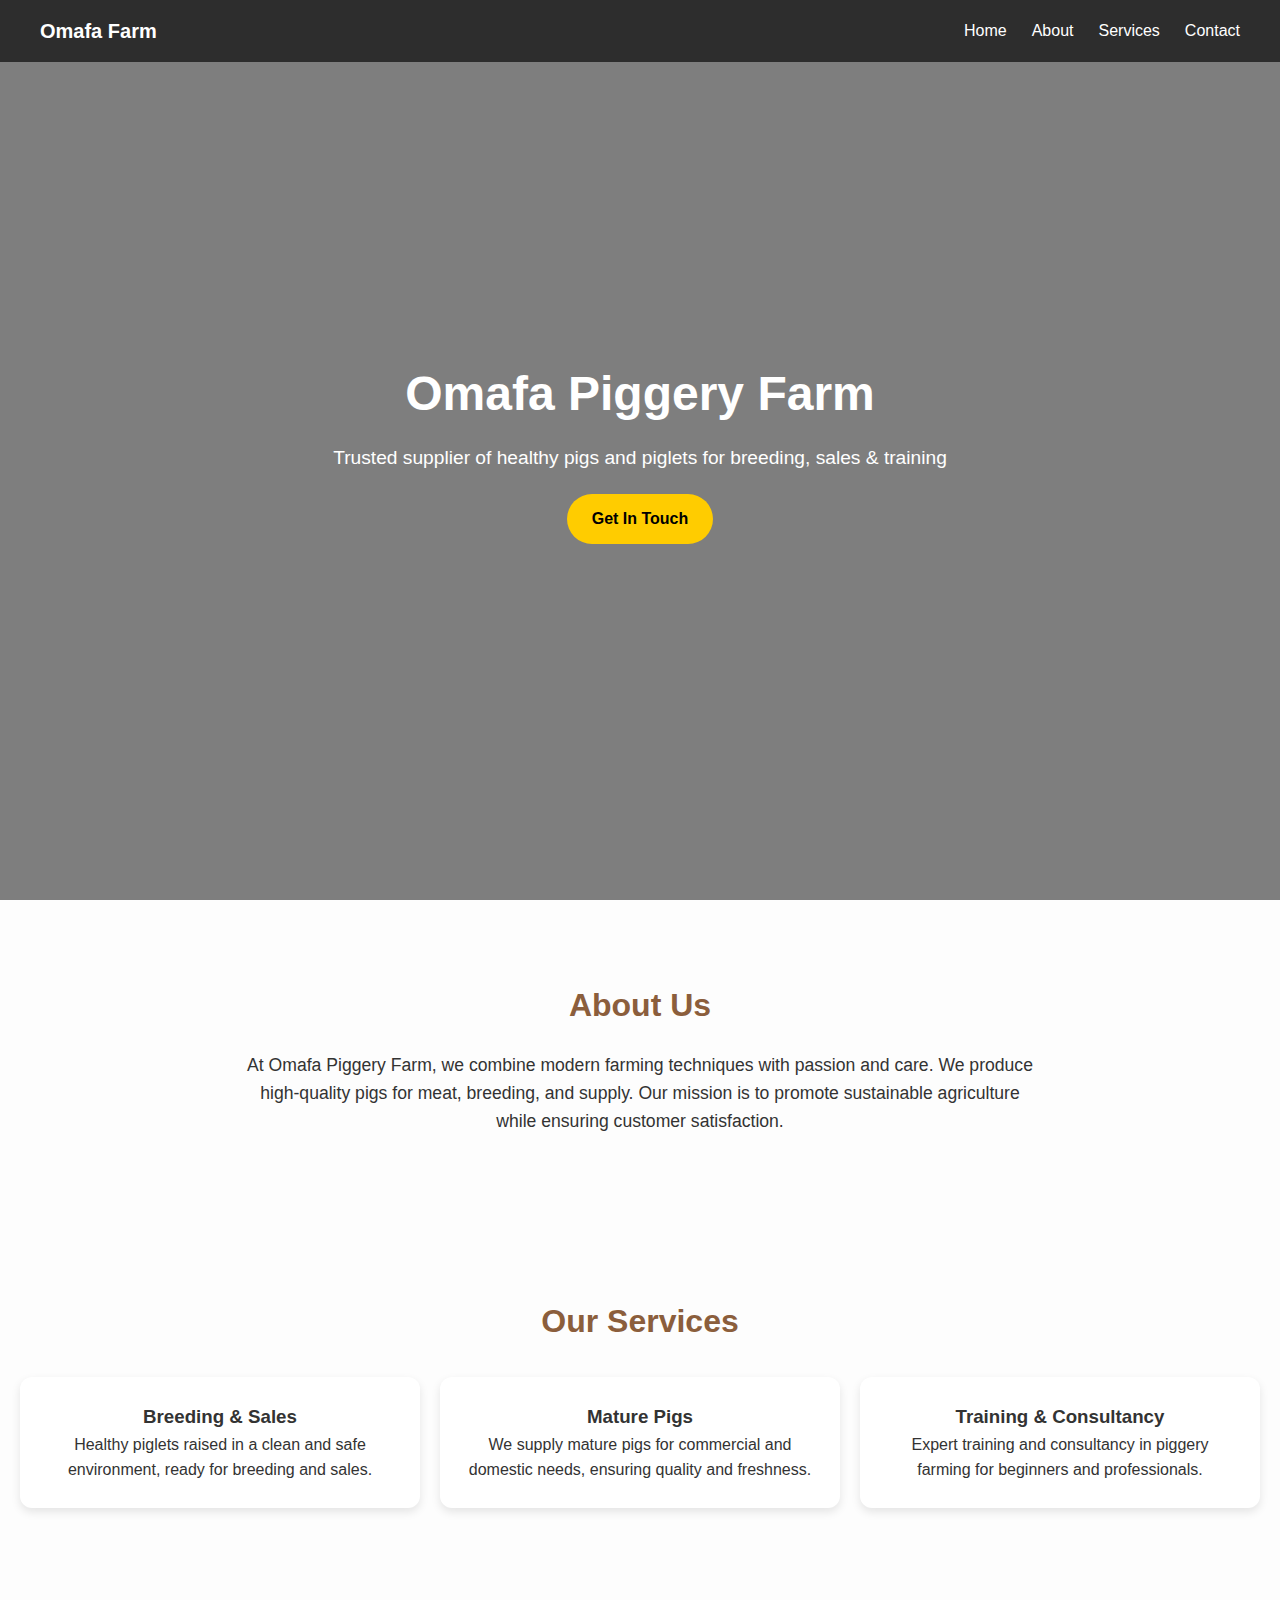
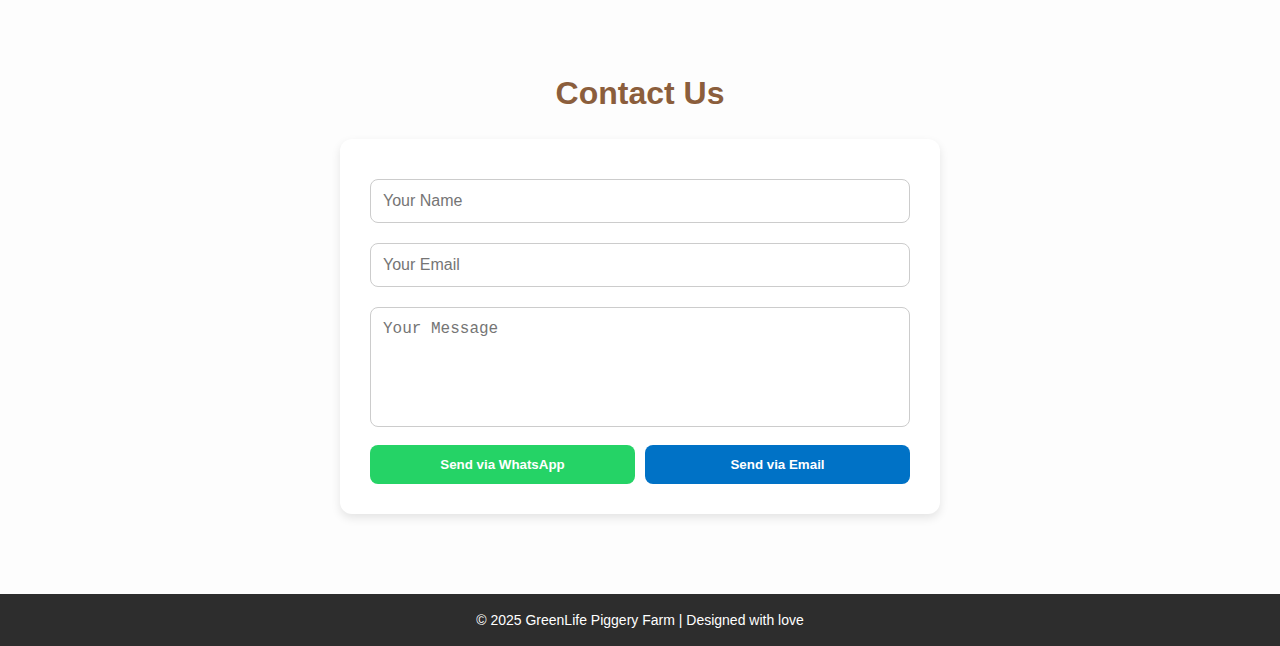
<file: index.html>
<!-- <!DOCTYPE html>
<html lang="en">
<head>
    <meta charset="UTF-8">
    <meta name="viewport" content="width=device-width, initial-scale=1.0">
    <title>Document</title>
</head>
<body>
    
</body><!DOCTYPE html>
<html lang="en">
<head>
  <meta charset="UTF-8">
  <meta name="viewport" content="width=device-width, initial-scale=1.0">
  <title>Piggery Farm Portfolio</title>
  <link rel="stylesheet" href="style.css">
</head>
<body>
  <header>
    <h1>Omafa Piggery Farm</h1>
    <p>Quality Pig Farming & Supply</p>
  </header>

  <section class="hero">
    <img src="https://images.unsplash.com/photo-1598971639058-abeecf6a52e7" alt="Piggery Farm">
    <p>Welcome to Omafa Piggery Farm — trusted supplier of healthy pigs and piglets.</p>
  </section>

  <section class="content">
    <div class="section">
      <h2>About Us</h2>
      <p>We specialize in modern piggery farming, providing healthy pigs for meat production, breeding, and sales. Our mission is to promote sustainable agriculture and deliver value to our customers.</p>
    </div>

    <div class="section">
      <h2>Our Services</h2>
      <ul>
        <li>Breeding and Sales of Piglets</li>
        <li>Sales of Mature Pigs</li>
        <li>Training and Consultancy in Piggery Farming</li>
      </ul>
    </div>

    <div class="section contact-form">
      <h2>Contact Us</h2>
      <form id="contactForm">
        <input type="text" id="name" placeholder="Your Name" required>
        <input type="email" id="email" placeholder="Your Email" required>
        <textarea id="message" placeholder="Your Message" required></textarea>
        <button type="button" onclick="sendWhatsApp()">Send via WhatsApp</button>
        <button type="button" onclick="sendEmail()">Send via Email</button>
      </form>
    </div>
  </section>

  <script src="script.js"></script>
</body>
</html>
</html> --><!DOCTYPE html>
<html lang="en">
<head>
  <meta charset="UTF-8">
  <meta name="viewport" content="width=device-width, initial-scale=1.0">
  <title>Piggery Farm Portfolio</title>
  <link rel="stylesheet" href="style.css">
</head>
<body>
  <!-- Navigation -->
  <nav>
    <div class="logo">Omafa Farm</div>
    <ul>
      <li><a href="#home">Home</a></li>
      <li><a href="#about">About</a></li>
      <li><a href="#services">Services</a></li>
      <li><a href="#contact">Contact</a></li>
    </ul>
  </nav>

  <!-- Hero Section -->
  <section class="hero" id="home">
    <div class="hero-text">
      <h1>Omafa Piggery Farm</h1>
      <p>Trusted supplier of healthy pigs and piglets for breeding, sales & training</p>
      <a href="#contact" class="btn">Get In Touch</a>
    </div>
  </section>

  <!-- About Section -->
  <section class="about" id="about">
    <h2>About Us</h2>
    <p>
      At Omafa Piggery Farm, we combine modern farming techniques with passion and care.
      We produce high-quality pigs for meat, breeding, and supply. Our mission is to promote
      sustainable agriculture while ensuring customer satisfaction.
    </p>
  </section>

  <!-- Services Section -->
  <section class="services" id="services">
    <h2>Our Services</h2>
    <div class="service-cards">
      <div class="card">
        <h3> Breeding & Sales</h3>
        <p>Healthy piglets raised in a clean and safe environment, ready for breeding and sales.</p>
      </div>
      <div class="card">
        <h3> Mature Pigs</h3>
        <p>We supply mature pigs for commercial and domestic needs, ensuring quality and freshness.</p>
      </div>
      <div class="card">
        <h3> Training & Consultancy</h3>
        <p>Expert training and consultancy in piggery farming for beginners and professionals.</p>
      </div>
    </div>
  </section>

  <!-- Contact Section -->
  <section class="contact" id="contact">
    <h2>Contact Us</h2>
    <form id="contactForm">
      <input type="text" id="name" placeholder="Your Name" required>
      <input type="email" id="email" placeholder="Your Email" required>
      <textarea id="message" placeholder="Your Message" required></textarea>
      <div class="btn-group">
        <button type="button" onclick="sendWhatsApp()"> Send via WhatsApp</button>
        <button type="button" onclick="sendEmail()">Send via Email</button>
      </div>
    </form>
  </section>

  <!-- Footer -->
  <footer>
    <p>© 2025 GreenLife Piggery Farm | Designed with love</p>
  </footer>

  <script src="script.js"></script>
</body>
</html>
</file>
<file: style.css>
/* body {
  font-family: Arial, sans-serif;
  margin: 0; 
  padding: 0;
  background: #f5f5f5;
}

header {
  background: #8b5e3c;
  color: white;
  padding: 20px;
  text-align: center;
}
header h1 { margin: 0; }

.hero {
  text-align: center;
  padding: 30px;
  background: #fff;
}
.hero img {
  max-width: 400px;
  width: 100%;
  border-radius: 10px;
  box-shadow: 0px 4px 6px rgba(0,0,0,0.2);
}
.content {
  padding: 20px;
}
.section {
  margin-bottom: 30px;
}
.contact-form {
  background: #fff;
  padding: 20px;
  border-radius: 10px;
  box-shadow: 0px 4px 6px rgba(0,0,0,0.1);
  max-width: 500px;
  margin: auto;
}
input, textarea, button {
  width: 100%;
  padding: 10px;
  margin: 8px 0;
  border-radius: 5px;
  border: 1px solid #ccc;
  font-size: 16px;
}
textarea {
  resize: none;
  height: 100px;
}
button {
  background: #8b5e3c;
  color: white;
  border: none;
  cursor: pointer;
  font-weight: bold;
}
button:hover {
  background: #6f472b;
}

/* Responsive */
/* @media (max-width: 600px) {/* Reset */
* {
  margin: 0;
  padding: 0;
  box-sizing: border-box;
  scroll-behavior: smooth;
}

body {
  font-family: 'Segoe UI', sans-serif;
  line-height: 1.6;
  color: #333;
  background: #fdfdfd;
}

/* Navbar */
nav {
  position: fixed;
  top: 0;
  width: 100%;
  background: #2d2d2d;
  display: flex;
  justify-content: space-between;
  align-items: center;
  padding: 15px 40px;
  z-index: 1000;
}
nav .logo {
  color: #fff;
  font-size: 20px;
  font-weight: bold;
}
nav ul {
  list-style: none;
  display: flex;
  gap: 25px;
}
nav ul li a {
  color: #fff;
  text-decoration: none;
  font-weight: 500;
  transition: color 0.3s;
}
nav ul li a:hover {
  color: #ffcc00;
}

/* Hero */
.hero {
  height: 100vh;
  background: url("https://images.unsplash.com/photo-1598971639058-abeecf6a52e7") no-repeat center center/cover;
  display: flex;
  align-items: center;
  justify-content: center;
  text-align: center;
  color: white;
  position: relative;
}
.hero::after {
  content: "";
  position: absolute;
  top: 0; left: 0;
  width: 100%; height: 100%;
  background: rgba(0,0,0,0.5);
}
.hero-text {
  position: relative;
  z-index: 1;
  max-width: 700px;
}
.hero-text h1 {
  font-size: 3rem;
  margin-bottom: 10px;
}
.hero-text p {
  font-size: 1.2rem;
  margin-bottom: 20px;
}
.btn {
  display: inline-block;
  padding: 12px 25px;
  background: #ffcc00;
  color: #000;
  font-weight: bold;
  text-decoration: none;
  border-radius: 30px;
  transition: background 0.3s;
}
.btn:hover {
  background: #e6b800;
}

/* Sections */
section {
  padding: 80px 20px;
  text-align: center;
}
section h2 {
  font-size: 2rem;
  margin-bottom: 20px;
  color: #8b5e3c;
}
.about p {
  max-width: 800px;
  margin: auto;
  font-size: 1.1rem;
}

/* Services */
.services .service-cards {
  display: grid;
  grid-template-columns: repeat(auto-fit, minmax(250px, 1fr));
  gap: 20px;
  margin-top: 30px;
}
.card {
  background: white;
  padding: 25px;
  border-radius: 12px;
  box-shadow: 0 4px 10px rgba(0,0,0,0.1);
  transition: transform 0.3s;
}
.card:hover {
  transform: translateY(-10px);
}

/* Contact */
.contact form {
  max-width: 600px;
  margin: auto;
  background: white;
  padding: 30px;
  border-radius: 12px;
  box-shadow: 0 4px 10px rgba(0,0,0,0.1);
}
.contact input, 
.contact textarea {
  width: 100%;
  padding: 12px;
  margin: 10px 0;
  border-radius: 8px;
  border: 1px solid #ccc;
  font-size: 16px;
}
.contact textarea {
  height: 120px;
  resize: none;
}
.btn-group {
  display: flex;
  justify-content: space-between;
  gap: 10px;
}
.btn-group button {
  flex: 1;
  padding: 12px;
  border: none;
  border-radius: 8px;
  font-weight: bold;
  cursor: pointer;
  transition: background 0.3s;
}
.btn-group button:first-child {
  background: #25D366;
  color: white;
}
.btn-group button:first-child:hover {
  background: #1ea954;
}
.btn-group button:last-child {
  background: #0072c6;
  color: white;
}
.btn-group button:last-child:hover {
  background: #005a9e;
}

/* Footer */
footer {
  background: #2d2d2d;
  color: #fff;
  text-align: center;
  padding: 15px;
  font-size: 14px;
}

/* Responsive */
@media (max-width: 768px) {
  nav {
    flex-direction: column;
    gap: 10px;
  }
  .hero-text h1 {
    font-size: 2rem;
  }
  .hero-text p {
    font-size: 1rem;
  }
}
  .hero img {
    max-width: 100%;
  }
</file>
